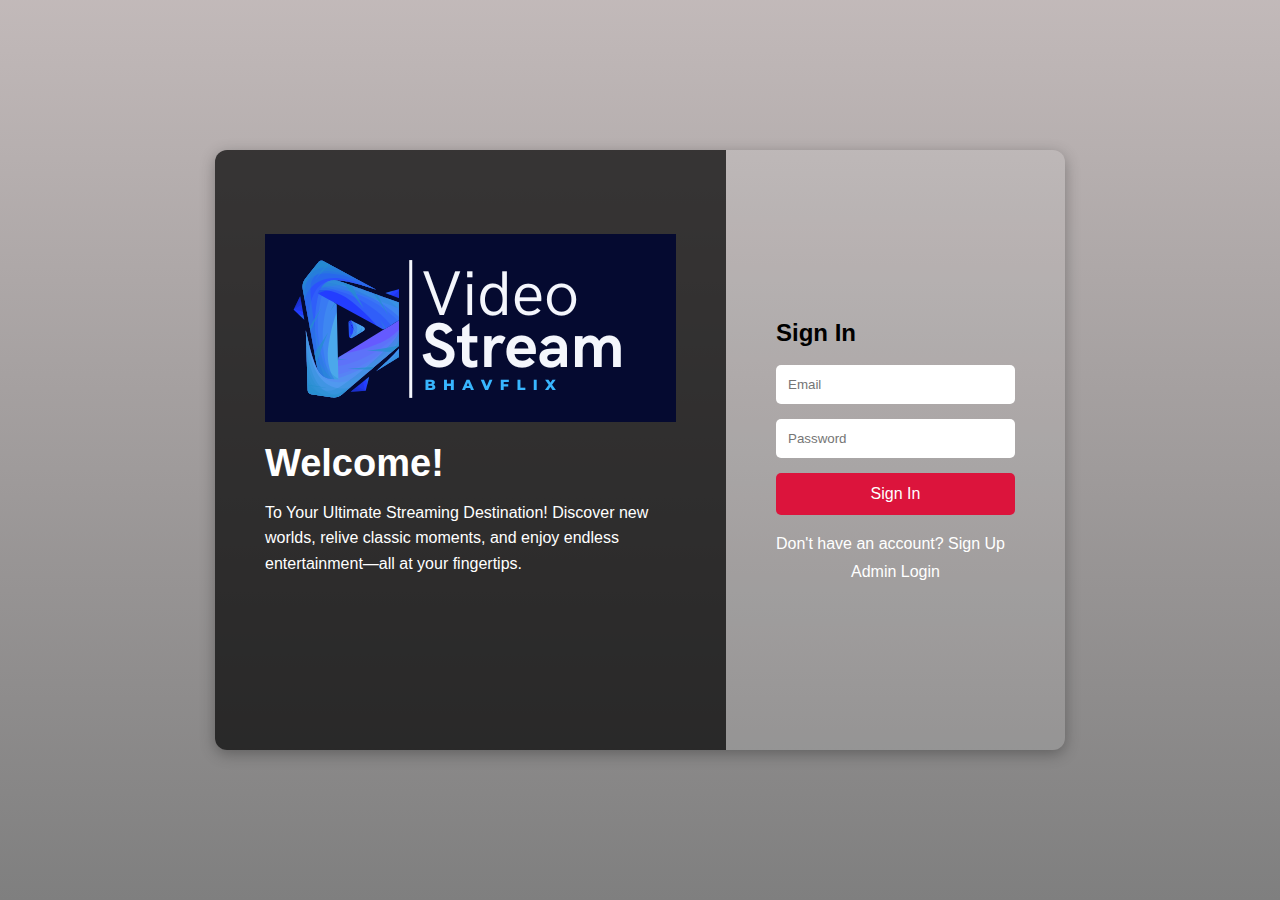
<file: auth/index.html>
<!DOCTYPE html>
<html lang="en">
<head>
    <meta charset="UTF-8">
    <meta name="viewport" content="width=device-width, initial-scale=1.0">
    <title>Login, Sign Up & Admin Page</title>
    <link rel="icon" type="image/png" href="../assests/logo.png">
    <link rel="stylesheet" type="text/css" href="auth.css">
</head>
<body>
    <div class="container">
        <div class="left">
            <img class="a2" src="../assests/logo.png">
            <h1>Welcome!</h1>
            <p>To Your Ultimate Streaming Destination! Discover new worlds, relive classic moments, and enjoy endless entertainment—all at your fingertips.</p>
        </div>

        <div class="right">
            <!-- Sign In Form -->
            <div id="signInForm" class="form-container active">
                <h2>Sign In</h2><br>
                <form action="login.php" method="post">
                    <input type="email" name="email" placeholder="Email" required>
                    <input type="password" name="password" placeholder="Password" required>
                    <button type="submit">Sign In</button>
                </form>
                <p class="toggle" onclick="toggleForm('signUpForm')">Don't have an account? <span>Sign Up</span></p>
                <p class="center-link" onclick="toggleForm('adminForm')">Admin Login</p>
            </div>

            <!-- Sign Up Form -->
            <div id="signUpForm" class="form-container">
                <h2>Sign Up</h2><br>
                <form action="register.php" method="post">
                    <input type="text" name="name" placeholder="Name" required>
                    <select name="gender" required>
                        <option value="">Gender</option>
                        <option value="Male">Male</option>
                        <option value="Female">Female</option>
                        <option value="Other">Other</option>
                    </select>
                    <input type="number" name="age" placeholder="Age" required>
                    <input type="email" name="email" placeholder="Email" required>
                    <input type="password" name="password" placeholder="Password" required>
                    <button type="submit">Sign Up</button>
                </form>
                <p class="toggle" onclick="toggleForm('signInForm')">Already have an account? <span>Sign In</span></p>
            </div>

            <!-- Admin Login Form -->
            <div id="adminForm" class="form-container">
                <h2>Admin Login</h2><br>
                <form action="admin_login.php" method="post">
                    <input type="email" name="email" placeholder="Admin Email" required>
                    <input type="password" name="password" placeholder="Password" required>
                    <button type="submit">Login as Admin</button>
                </form>
                <p class="toggle" onclick="toggleForm('signInForm')">Back to Sign In</p>
            </div>
        </div>
    </div>

    <script>
        function toggleForm(formId) {
            document.querySelectorAll('.form-container').forEach(form => form.classList.remove('active'));
            document.getElementById(formId).classList.add('active');
        }
    </script>
</body>
</html>
</file>
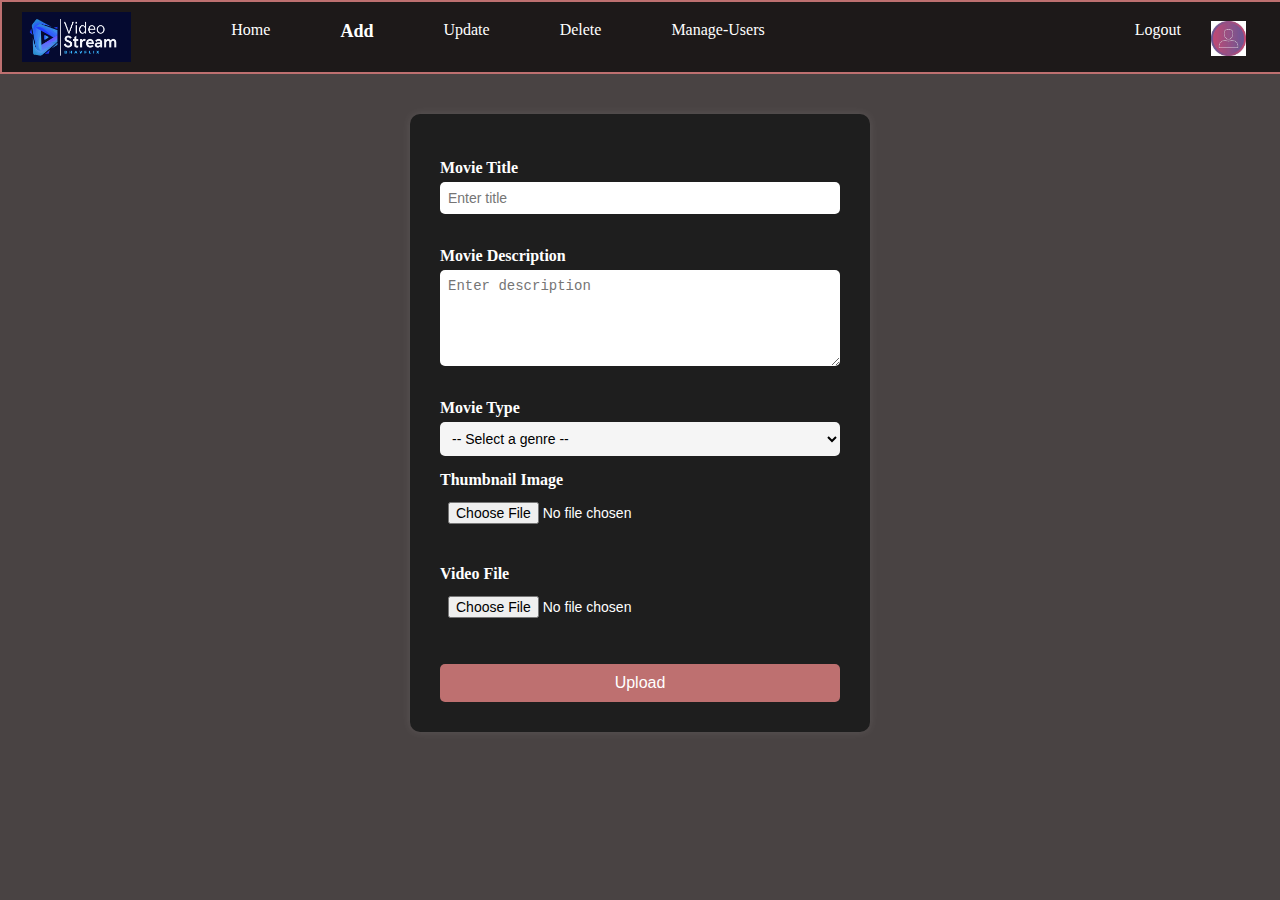
<file: admin/add.html>
<!DOCTYPE html>
<html>
<head>
    <title>Add new movies</title>
    <link rel="icon" type="image/png" href="../assests/logo.png">
    <link rel="stylesheet" type="text/css" href="addstyle.css">
</head>
<body>
    <div class="a1">
        <img class="a2" src="../assests/logo.png" alt="App Logo">
        <div class="b1">
        <menu class="a3">
            <li ><a href="index.php">Home</a> </li>
            <li class="active">Add</a></li>
            <li><a href="update.php">Update</a></li>
            <li><a href="delete.php">Delete</a></li>
            <li><a href="manage_users.php"> Manage-Users</a></li>
            <li class="logout"><a href="/videostream/auth/">Logout</a></li>
            <img class="a4" src="../assests/admin.jpg">
        </menu>
    </div>
    </div>
    <div class="form-container">
        <form action="insert.php" method="post" enctype="multipart/form-data">
            <label for="title">Movie Title</label>
            <input type="text" id="title" name="title" placeholder="Enter title" required><br>
    
            <label for="description">Movie Description</label>
            <textarea id="description" name="description" placeholder="Enter description" required></textarea><br>

            <label for="movietype">Movie Type</label>
            <select id="movietype" name="movietype" required>
                <option value="">-- Select a genre --</option>
                <option value="Horror">Horror</option>
                <option value="Action">Action</option>
                <option value="Romance">Romance</option>
                <option value="Thriller">Thriller</option>
            </select>

    
            <label for="thumbnail">Thumbnail Image</label>
            <input type="file" id="thumbnail" name="thumbnail" accept="image/*" required><br>
    
            <label for="video">Video File</label>
            <input type="file" id="video" name="video" accept="video/*" required><br>
    
            <button type="submit">Upload</button>
        </form>
    </div>
  
    <script>
        // Show alert if upload was successful
        const urlParams = new URLSearchParams(window.location.search);
        if (urlParams.get('success') === '1') {
            alert('Movie uploaded successfully!');
            // Remove the query param so it doesn't alert again if the page reloads
            window.history.replaceState({}, document.title, window.location.pathname);
        }
    </script>
    
</body>
</html>
</file>
<file: auth/auth.css>
* {
    margin: 0;
    padding: 0;
    box-sizing: border-box;
    font-family: 'Poppins', sans-serif;
}

body {
    display: flex;
    justify-content: center;
    align-items: center;
    height: 100vh;
    background: linear-gradient(rgba(133, 116, 116, 0.5), rgba(0, 0, 0, 0.5)), url('https://source.unsplash.com/random/1920x1080?nature');
    background-size: cover;
    background-position: center;
}

.container {
    width: 850px;
    height: 600px;
    display: flex;
    border-radius: 12px;
    overflow: hidden;
    box-shadow: 0 4px 15px rgba(0, 0, 0, 0.3);
}

.left {
    background: rgba(0, 0, 0, 0.7);
    flex: 1;
    color: white;
    display: flex;
    flex-direction: column;
    justify-content: center;
    padding: 50px;
}

.left h1 {
    margin-bottom: 15px;
    font-size: 38px;
}

.left p {
    margin-bottom: 40px;
    line-height: 1.6;
}

.right {
    flex: 1;
    background: rgba(255, 255, 255, 0.1);
    display: flex;
    flex-direction: column;
    justify-content: center;
    padding: 50px;
    position: relative;
}

.form-container {
    display: none;
}

.form-container.active {
    display: block;
}

.right input, .right select {
    margin-bottom: 15px;
    padding: 12px;
    border: none;
    outline: none;
    border-radius: 5px;
    width: 100%;
}

.right button {
    padding: 12px;
    background-color: crimson;
    border: none;
    color: white;
    font-size: 16px;
    cursor: pointer;
    border-radius: 5px;
    width: 100%;
    margin-bottom: 10px;
}

.right .toggle {
    color: white;
    cursor: pointer;
    margin-top: 10px;
}

.center-link {
    text-align: center;
    color: white;
    cursor: pointer;
    margin-top: 10px;
}

.a2{
    
    margin-top: -50px;
    margin-bottom: 20px;
}
</file>
<file: admin/addstyle.css>
body {
    background-color: rgb(73, 67, 67);
    margin: 0;
}

.a1 {
    width: 100%;
    height: 70px;
    background-color: rgb(29, 25, 25);
    border: 2px solid rgb(190, 112, 112);
    display: flex;
    align-items: center;
    justify-content: space-between;
    padding: 0 20px;
}

.a2 {
    height: 50px;
}

.b1{
    width: 100%;
    height: 70px;
    background-color: rgb(29, 25, 25);
}
.a3 {
    list-style-type: none;
    display: flex;
    gap: 70px;
    margin: 0;
    padding: 0;
    margin-left: 100px;
    margin-top: 19px;
}

.a3 li {
    color: white;
    cursor: pointer;
}

.a3 li.active {
    font-weight: bold;
    font-size: large;
}

.a3 li a {
    color: white;
    text-decoration: none;
}

.a3 li a {
    color: white;
    text-decoration: none;
    font-weight: normal;
    font-size: inherit;
}

.a3 li a:hover {
    font-weight: bold;
    font-size: large;
}


.a3 li:hover{
    font-weight: bold;
    font-size: large;
}

.a3 li.logout{
    margin-left: 300px;
    gap: 30px;
}

.a4{
    height: 35px;
    margin-left: -40px;
}


.form-container {
    background-color: #1e1e1e;
    color: white;
    padding: 30px;
    width: 400px;
    margin: 40px auto;
    border-radius: 10px;
    box-shadow: 0 0 10px rgba(255, 255, 255, 0.1);
   
}

.form-container form {
    display: flex;
    flex-direction: column;
}

.form-container label {
    margin-top: 15px;
    font-weight: bold;
}

.form-container input[type="text"],
.form-container textarea,
.form-container input[type="file"] {
    margin-top: 5px;
    padding: 8px;
    border-radius: 5px;
    border: none;
    font-size: 14px;
}

.form-container textarea {
    resize: vertical;
    height: 80px;
}

.form-container button {
    margin-top: 20px;
    padding: 10px;
    background-color: rgb(190, 112, 112);
    color: white;
    border: none;
    border-radius: 5px;
    font-size: 16px;
    cursor: pointer;
}

.form-container button:hover {
    background-color: rgb(200, 85, 85);
}

.form-container select {
    margin-top: 5px;
    padding: 8px;
    width: 100%;
    border-radius: 5px;
    border: none;
    font-size: 14px;
    background-color: #f5f5f5;
}

.form-container select:focus {
    outline: none;
    border: 2px solid rgb(190, 112, 112);
    background-color: #fff;
}
</file>
